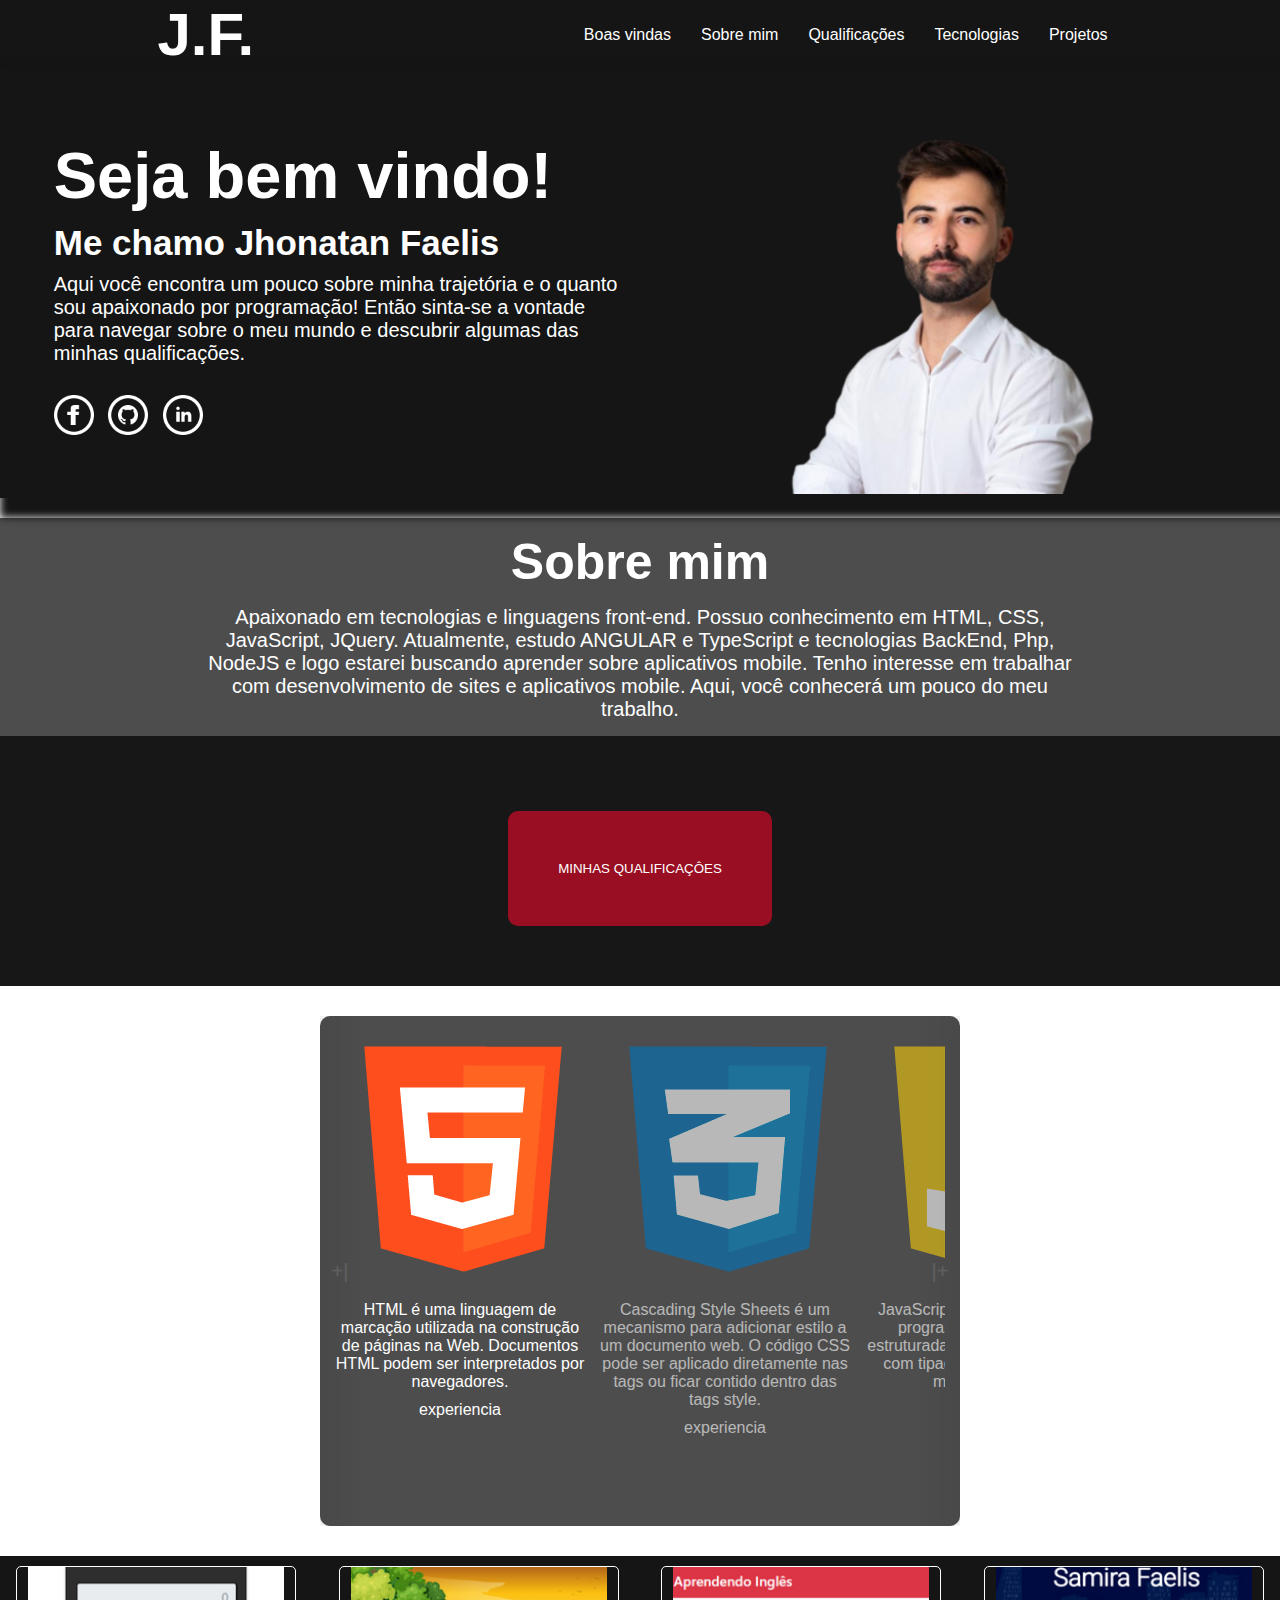
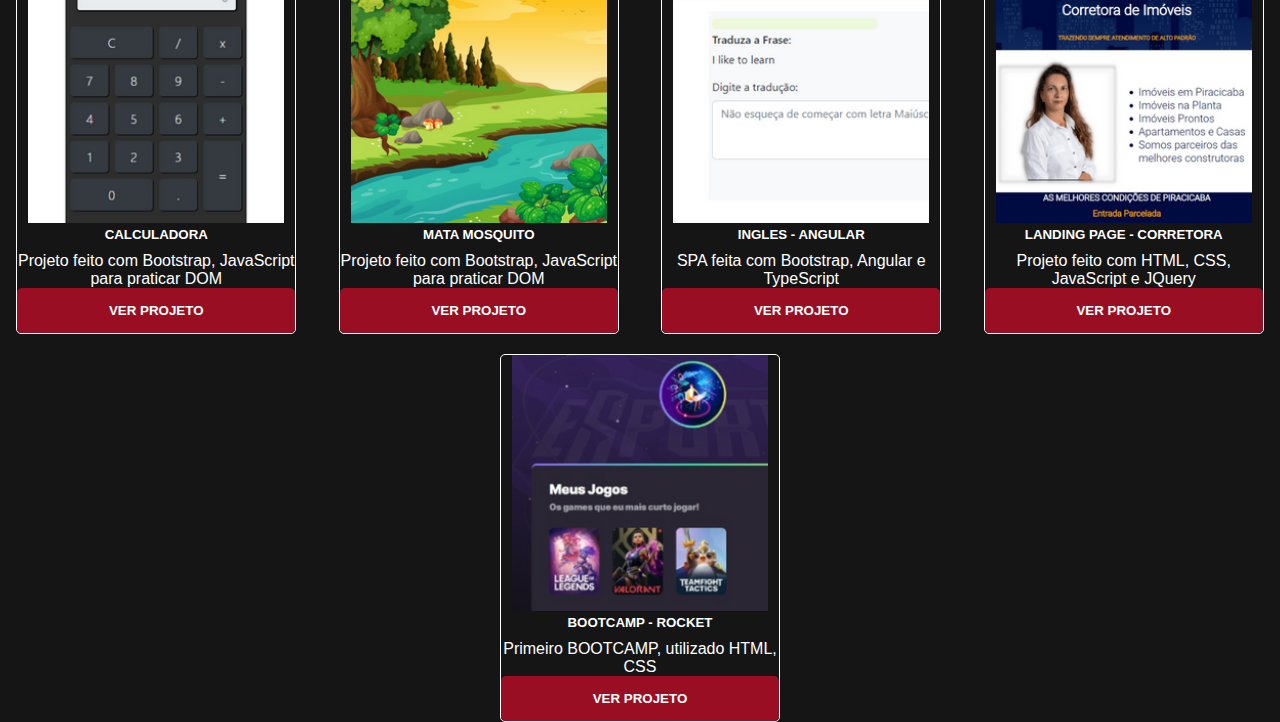
<file: index.html>
<!DOCTYPE html>
<html lang="en">
<head>
    <meta charset="UTF-8">
    <meta http-equiv="X-UA-Compatible" content="IE=edge">
    <meta name="viewport" content="width=device-width, initial-scale=1.0">
    <title>DEV - Jhonatan Faelis</title>
    <link rel="stylesheet" href="style.css">
    
    <script src="https://code.jquery.com/jquery-3.6.1.min.js"></script>
    <script src="./script.js"></script>

    
    
</head>
<body>

<header>
    <nav class="nav-bar">
        <div class="logo">
            <h1>J.F.</h1>
        </div>

        <div class="nav-list">
            <ul>
                <li class="nav-item"><a href="" class="nav-link">Boas vindas</a></li>
                <li class="nav-item"><a href="#sobremim" class="nav-link">Sobre mim</a></li>
                <li class="nav-item"><a href="#qualificacao"  class="nav-link">Qualificações</a></li>
                <li class="nav-item"><a href="#tecnologias"  class="nav-link">Tecnologias</a></li>
                <li class="nav-item"><a href="#projetos"  class="nav-link">Projetos</a></li>
            </ul>

        </div>

        <div class="mobile-menu-icon">
            <button onclick="menuShow()">
                <img class="icon" src="./img/menu_white_36dp.svg" alt="">
            </button>
        </div>

    </nav>

    <div class="mobile-menu">
        <ul>
            <li class="nav-item"><a href="" class="nav-link">Boas vindas</a></li>
            <li class="nav-item"><a href="#sobremim" class="nav-link">Sobre mim</a></li>
            <li class="nav-item"><a href="#qualificacao"  class="nav-link">Qualificações</a></li>
            <li class="nav-item"><a href="#tecnologias"  class="nav-link">Tecnologias</a></li>
            <li class="nav-item"><a href="#projetos"  class="nav-link">Projetos</a></li>
        </ul>

    </div>

</header>

    <main>
        <section class="container-sessao1"><!-- Sessão 1 Boas vindas -->
            <div class="container-sessao1-txt">
                <h1>
                    Seja bem vindo!
                </h1>

                <h3>
                    Me chamo Jhonatan Faelis
                </h3>

                <p>
                    Aqui você encontra um pouco sobre minha trajetória e o quanto sou apaixonado por programação! Então sinta-se a vontade para navegar sobre o meu mundo e descubrir  algumas das minhas qualificações.
                </p>
                
                <a href="https://www.facebook.com/jhonatan.faelis" target="_blank"><img src="./img/faceredonto.png" alt=""></a>

                <a href="https://github.com/JhonatanFaelis" target="_blank"><img src="./img/github.png" alt=""></a>

                <a href="https://www.linkedin.com/in/jhonatan-faelis-b55184255/" target="_blank"><img src="./img/linkedin.png" alt=""></a>
            </div>

            <div class="container-sessao1-img">
                <img src="./img/eu_semFundo.png" alt="">
            </div>
        </section>

        <section class="container-sessao3" id="sobremim"> <!--sobre mim -->
            <h1>Sobre mim </h1>
            <p>Apaixonado em tecnologias e linguagens front-end. Possuo conhecimento em HTML, CSS, JavaScript, JQuery. Atualmente, estudo ANGULAR e TypeScript e tecnologias BackEnd, Php, NodeJS e logo estarei buscando aprender sobre aplicativos mobile. Tenho interesse em trabalhar com desenvolvimento de sites e aplicativos mobile. Aqui, você conhecerá um pouco do meu trabalho.</p>
        </section>

        <section class="container-sessao2"><!--Sessao 2 Sobre mim com MODAL -->
            
            <div class="sessao2-texto" id="qualificacao">
                <button type="button" id="botao"> MINHAS QUALIFICAÇÔES</button>
            </div>

            <div class="modal-container">
                <div class="modalBox">
                <div class="modal-texto">
                    <h1>Cursos e Habilidades</h1>
                    <h3>Desenvolvimento WEB - Em andamento</h3>
                    <h3>Inglês Avançado - Curso concluído na escola Wise Up</h3>
                    <h3>Gestão Empresarial - Concluído na FATEC</h3>
                    <h3>Planejamento e gestão de negócios - Concluído </h3>
                    <h3>Gestão ágil com SCRUM - Concluído </h3>
                </div>
                    <button id="close" class="botao_modal"> Voltar </button>
                </div>
            </div>
            
        </section>

        <section class="container-sessao4" id="tecnologias"> <!-- tecnologias -->
            <button class="arrow-left control" aria-label="Previous image"> +| </button>
            <button class="arrow-right control" aria-label="Previous image"> |+ </button>
            <div class="gallery-wrapper"> 
                <div class="gallery">
                    <div class="elemento current-element"> <!--Elemento 1-->
                        <div>
                            <img src="./img/logo-html-5-256.png" alt="" width="256px" height="256px">
                        </div>

                        <div>
                            <p>HTML é uma linguagem de marcação utilizada na construção de páginas na Web. Documentos HTML podem ser interpretados por navegadores. </p>
                        </div>
                        <div>
                            <p>experiencia</p>
                        </div>    
                    </div> <!--FIM Elemento 1-->

                    <div class="elemento"> <!--Elemento 2-->
                        <div>
                            <img src="./img/logo-css-3-256.png" alt="" width="256px" height="256px">
                        </div>

                        <div>
                            <p>Cascading Style Sheets é um mecanismo para adicionar estilo a um documento web. O código CSS pode ser aplicado diretamente nas tags ou ficar contido dentro das tags style.</p>
                        </div>
                        <div>
                            <p>experiencia</p>
                        </div>    
                    </div> <!--FIM Elemento 2-->

                    <div class="elemento"> <!--Elemento 3-->
                        <div>
                            <img src="./img/logo-javascript-icon-256.png" alt="" width="256px" height="256px">
                        </div>

                        <div>
                            <p>JavaScript é uma linguagem de programação interpretada estruturada, de script em alto nível com tipagem dinâmica fraca e multiparadigma.</p>
                        </div>
                        <div>
                            <p>experiencia</p>
                        </div>    
                    </div> <!--FIM Elemento 3-->

                    <div class="elemento"> <!--Elemento 4-->
                        <div>
                            <img src="./img/jquery-256.png" alt="" width="256px" height="256px">
                        </div>

                        <div>
                            <p>jQuery é uma biblioteca livre que contém funções da linguagem de programação JavaScript que interage com páginas em HTML, desenvolvida para simplificar os scripts executados/interpretados no navegador de internet do usuário. </p>
                        </div>
                        <div>
                            <p>experiencia</p>
                        </div>    
                    </div> <!--FIM Elemento 4-->

                    <div class="elemento"> <!--Elemento 5-->
                        <div>
                            <img src="./img/bootstrap-256.png" alt="" width="256px" height="256px">
                        </div>

                        <div>
                            <p>Bootstrap é um framework web com código-fonte aberto para desenvolvimento de componentes de interface e front-end para sites e aplicações web, usando HTML, CSS e JavaScript, baseado em modelos de design para a tipografia, melhorando a experiência do usuário em um site amigável e responsivo.</p>
                        </div>
                        <div>
                            <p>experiencia</p>
                        </div>    
                    </div> <!--FIM Elemento 5-->
                </div>
            </div>
        </section>

        <section class="container-sessao5" id="projetos"> <!--MEUS PROJETOS-->
                      
            <div class="container-projetos">
                <div class="projetos">
                    <img src="./img/calculadora.png" alt="" width="256px">
                    <div class="info-projetos">
                        <h5>CALCULADORA</h5>
                        <p>Projeto feito com Bootstrap, JavaScript para praticar DOM</p>
                        <button><a href="https://jhonatanfaelis.github.io/Calculadora/" target="_blank">VER PROJETO</a> </button>
                    </div>
                </div>


                <div class="projetos">
                    <img src="./img/mataMosquito.png" alt="" width="256px">
                    <div class="info-projetos">
                        <h5>MATA MOSQUITO</h5>
                        <p>Projeto feito com Bootstrap, JavaScript para praticar DOM </p>
                        <button><a href="https://jhonatanfaelis.github.io/mataMosquito/" target="_blank"> VER PROJETO</a></button>
                    </div>
                </div>

                <div class="projetos">
                    <img src="./img/aprendendoingles.png" alt="" width="256px">
                    <div class="info-projetos">
                        <h5>INGLES - ANGULAR</h5>
                        <p>SPA feita com Bootstrap, Angular e TypeScript</p>
                        <button><a href="https://sprightly-pastelito-171a52.netlify.app/" target="_blank"> VER PROJETO</a></button>
                    </div>
                </div>

                <div class="projetos">
                    <img src="./img/Landing-samira.png" alt="" width="256px">
                    <div class="info-projetos">
                        <h5>LANDING PAGE - CORRETORA </h5>
                        <p>Projeto feito com HTML, CSS, JavaScript e JQuery</p>
                        <button><a href="https://jhonatanfaelis.github.io/LandingPageSamira/" target="_blank"> VER PROJETO</a></button>
                    </div>
                </div>

                <div class="projetos">
                    <img src="./img/rocket.png" alt="" width="256px">
                    <div class="info-projetos">
                        <h5>BOOTCAMP - ROCKET </h5>
                        <p>Primeiro BOOTCAMP, utilizado HTML, CSS</p>
                        <button><a href="https://jhonatanfaelis.github.io/BC-Rocket/" target="_blank"> VER PROJETO</a></button>
                    </div>
                </div>

            </div>
        </section>
     
    </main>
</body>
</html>
</file>
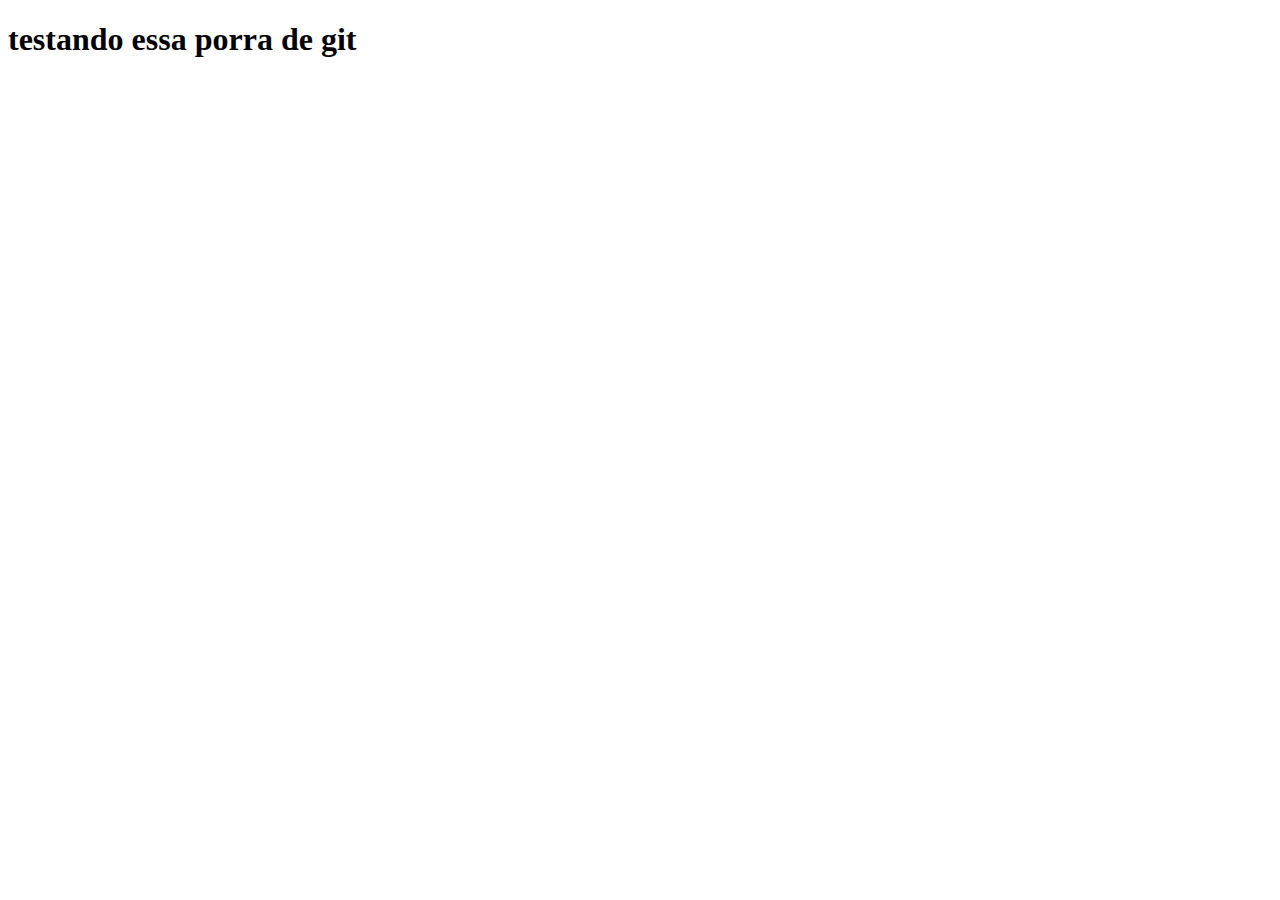
<file: teste.html>
<!DOCTYPE html>
<html lang="en">
<head>
    <meta charset="UTF-8">
    <meta http-equiv="X-UA-Compatible" content="IE=edge">
    <meta name="viewport" content="width=device-width, initial-scale=1.0">
    <title>Document</title>
</head>
<body>
    <h1>testando essa porra de git</h1>
</body>
</html>
</file>
<file: style.css>
*{
    margin: 0;
    padding: 0;
    box-sizing: border-box;
    font-family: 'Roboto', sans-serif;
    color: black;
    text-decoration: none;
}

body{
    /*background-image: linear-gradient( 86.1deg,  rgba(35,6,62,1) 33.6%, rgba(110,23,190,1) 103.6% );*/
   /* background-color: #23063E;*/
    max-width: 100%;
    height: 100vh;
}

header{
    background-color: #151515;

}

.nav-bar{
    display: flex;
    justify-content: space-around;
}

.logo{
    display: flex;
    align-items: center;
}

.logo h1{
    color: #fff;
    font-size: 60px;
}

.nav-list{
    display: flex;
    align-items: center;
}

.nav-list ul{
    display: flex;
    align-items: center;
    list-style: none;
}

.nav-item{
    margin: 0 15px;
    
}

.nav-link{
    text-decoration: none;
    color: #fff;
    font-weight: 400;
}

.mobile-menu-icon{
    display: none;
}

.mobile-menu{
    display: none;
}



/* FIM DO HEADER */ 

/* COMEÇO SESSAO 1 - BOAS VINDAS E UMA FOTO */

.container-sessao1{
    background-color: #151515;
    display: flex;
    box-shadow: 10px 10px 8px 10px #151515;
    align-items: center;
    justify-content: space-around;
}

.container-sessao1-txt{
    max-width: 565px;
    
}

.container-sessao1-txt h1{
    font-size: 65px;
   
}

.container-sessao1-txt h3{
    font-size: 35px;
    
}

.container-sessao1-txt p{
    font-size: 20px;
    
}

.container-sessao1-txt h1, h3, p{
    padding-top: 10px;
    color: #fff;
}

.container-sessao1-txt img{
    max-width: 54px;
    width: 40px;
    margin-top: 30px;
    margin-right: 10px;
}


.container-sessao1-img img{
    max-width: 100%;
    width: 85%;
       
}

/*MENU RESPONSIVO*/

/*FIM MENU RESPONSIVO*/

/* SESSAO 3 SOBRE MIM */

.container-sessao3{
    margin-top: 20px;
    text-align: center;
    background-color: #181818c5;
    
    
}

.container-sessao3 p{
    max-width: 880px;
    
    margin: auto;
    color: white;
    padding: 15px 0;
    font-size: 20px;
}

.container-sessao3 h1{
    color: white;
    font-size: 50px;
    padding-top: 15px;
}

.container-sessao2 {
    text-align: center;
    background-color: #171717;
    height: 250px;
    margin-bottom: 30px;
}


.sessao2-texto button{
    color: white;
    padding: 50px;
    background: #990E22;
    border-radius: 10px;
    border: none;
    font-weight: 500;
    margin-top: 75px;
    cursor: pointer;
    text-transform: uppercase;
}

.sessao2-texto button:hover{
    border: 2px solid #990E22;
    background-color: transparent;
    box-shadow: #990E22 0px 0px 12px 1px inset, #990E22 0px 0px 12px 1px;
    color: #990E22;
}


/*Qualificação*/

.modal-container{
    display: flex;
    justify-content: center;
    align-items: center;
    text-align: center;
    
    
}

.modalBox{
    display: none;
    
    
    z-index: 99;
    max-width: 500px;
    max-height: 350px;
    width: 80%;
    height: 80%;
    margin: auto;
    overflow: auto;
    background: rgba(14, 13, 13, 0.685);
    text-align: center;
    border-radius: 10px;
    
}

.modal-container{
    display: flex;
    justify-content: center;
    align-items: center;
    text-align: center;
    
    
}

.modalBox{
    display: none;
    
    
    z-index: 99;
    max-width: 500px;
    max-height: 350px;
    width: 80%;
    height: 80%;
    margin: auto;
    overflow: auto;
    background: rgba(14, 13, 13, 0.685);
    text-align: center;
    border-radius: 10px;
    
}

.modalBox p{
    color: white;
}

.botao_modal{
    background-color: #990E22;
    color: white;
    border-radius: 5px;
    border: none;
    padding: 15px 35px;
    cursor: pointer;
    text-transform: uppercase;
    margin-top: 15px;
    
}

.botao_modal:hover{
    border: 2px solid #990E22;
    background-color: transparent;
    box-shadow: #990E22 0px 0px 12px 1px inset, #990E22 0px 0px 12px 1px;
    color: #990E22;
}



.modal-texto h1{
    padding-top: 10px;
    color: white;
}

.modal-texto h3{
    margin-left: 10px;
    padding-top: 25px;
    text-align: left;
    color: white;
}

/*CONTEINER 4 - TECNOLOGIAS*/


.container-sessao4{
    position: relative;
    padding: 15px;
    max-width: 640px;
    margin: 0 auto;
    background-color: #181818c5;
    border-radius: 10px;
    margin-bottom: 30px;
}

.gallery{
    display: flex;
    flex-wrap: nowrap;
    gap: 15px;
}

/*Fazer ter uma barra de rolagem aqui.*/
.gallery-wrapper{
    overflow-x: auto;
}


.arrow-left, .arrow-right{
    position: absolute;
    top: 0;
    left: 0;
    right: auto;
    bottom: 0;
    font-size: 20px;
    line-height: 250px;
    width: 40px;
    color: white;
    cursor: pointer;
    border: none;
    background: linear-gradient(to left, transparent 0%, black 200%);
    opacity: 0.1;
    transition: all 600ms ease-in-out;
}

.arrow-right{
    position: absolute;
    top: 0;
    left: auto;
    right: 0;
    bottom: 0;
    background: linear-gradient(to right, transparent 0%, black 200%);

}

.arrow-left:hover, .arrow-right:hover{
    opacity: 1;
}

.elemento{
    width: 250px;
    height: 480px;
    flex-shrink: 0;
    opacity: 0.6;
    transition: all 600ms ease-in-out;
    
}



.current-element{
    opacity: 1;
}

.elemento p{
    color: white;
    text-align: center;
}


/* Sessao 5 - projetos */

.container-sessao5{
    display: flex;
    background-color: #23063E;
    width: 100%;
    justify-content: space-around;
    flex-wrap: wrap;
    align-items: center;
    text-align: center;
}

.container-sessao5{
    display: flex;
    background-color: #151515;
    text-align: center;
}

.container-projetos{
    display: flex;
    flex-wrap: wrap;
    gap: 10px;
    justify-content: space-around;
}

.projetos{
    margin-top: 10px;
    border: 1px solid white;
    border-radius: 5px;
    max-height: 550px;
    max-width: 280px;
}

.info-projetos h5{
    color: white;
}


.info-projetos button{
    background-color: #990E22;
    color: white;
    border: none;
    width: 100%;
    border-radius: 5px;
    padding-top: 15px;
    padding-bottom: 15px;
    cursor: pointer;
    font-weight: 600;
}

.info-projetos button:hover{
    border: 2px solid #990E22;
    background-color: transparent;
    box-shadow: #990E22 0px 0px 12px 1px inset, #990E22 0px 0px 12px 1px;
}



.info-projetos a{
    color: white;
}

.info-projetos a:hover{
    color: #990E22;
}

@media screen and (max-width: 900px) {

    
    /*Sessao 1 - bem vindo e minha img*/
    .container-sessao1{
        flex-wrap: wrap;
    }

    .container-sessao1-img{
        width: 100%;
        text-align: center;
    }

    .container-sessao1-img img{
        width: 50%;
        text-align: center;
    }

      /*Sessao 1 - bem vindo e minha img*/
}


@media screen and (max-width: 758px) {


    /*Menu responsivo*/

    .nav-bar{
        padding: 1.5rem 4rem;
    }

    .nav-item{
        display: none;
    }

    .mobile-menu-icon{
        display: block;
    }

    .mobile-menu ul{
        display: flex;
        flex-direction: column;
        text-align: center;
        padding-bottom: 50px;
    }

    .mobile-menu .nav-item{
        display: block;
        padding-top: 1.2rem;
    }

    .open{
        display: block;
    }

    .mobile-menu-icon button{
    background-color: transparent;
    border: none;
    margin-top: 15px;
    
}

    /*Fim menu responsivo*/
    /*Sessao 1 - bem vindo e img*/
    .container-sessao1-txt{
        max-width: 565px;
        text-align: center;
        
    }
    .container-sessao1-txt h1{
        font-size: 40px;
       
    }
    
    .container-sessao1-txt h3{
        font-size: 30px;
        
    }
    
    .container-sessao1-txt p{
        font-size: 20px;
        max-width: 360px;
    }
    /*menu responsivo*/

    /*fim menu responsivo*/
    /*sessao 4 - tecnologias */
    .card-container{
        width: 80%;
        padding: 10px 0;
    }

    .container-projetos{
        display: flex;
        flex-wrap: wrap;
        gap: 10px;
    }

    .info-projetos button{
        width: 100%;
        
    }
}
</file>
